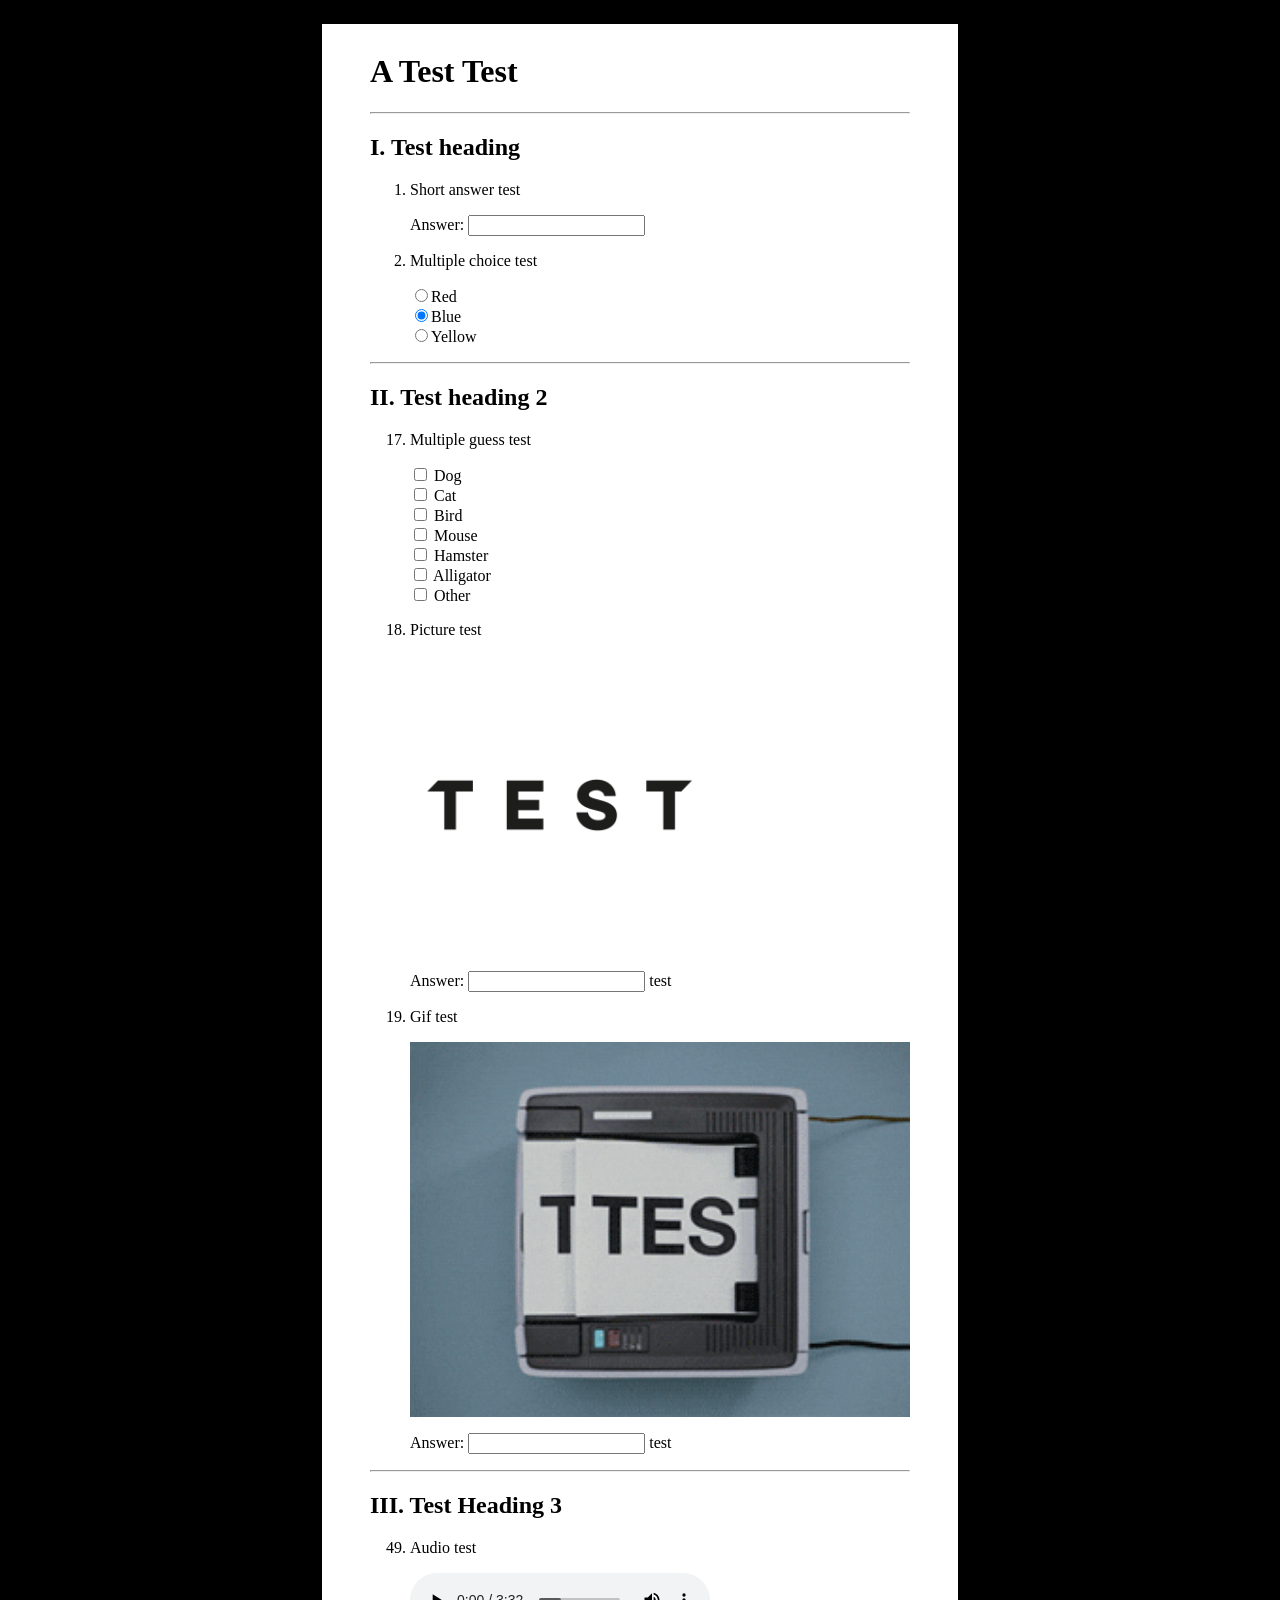
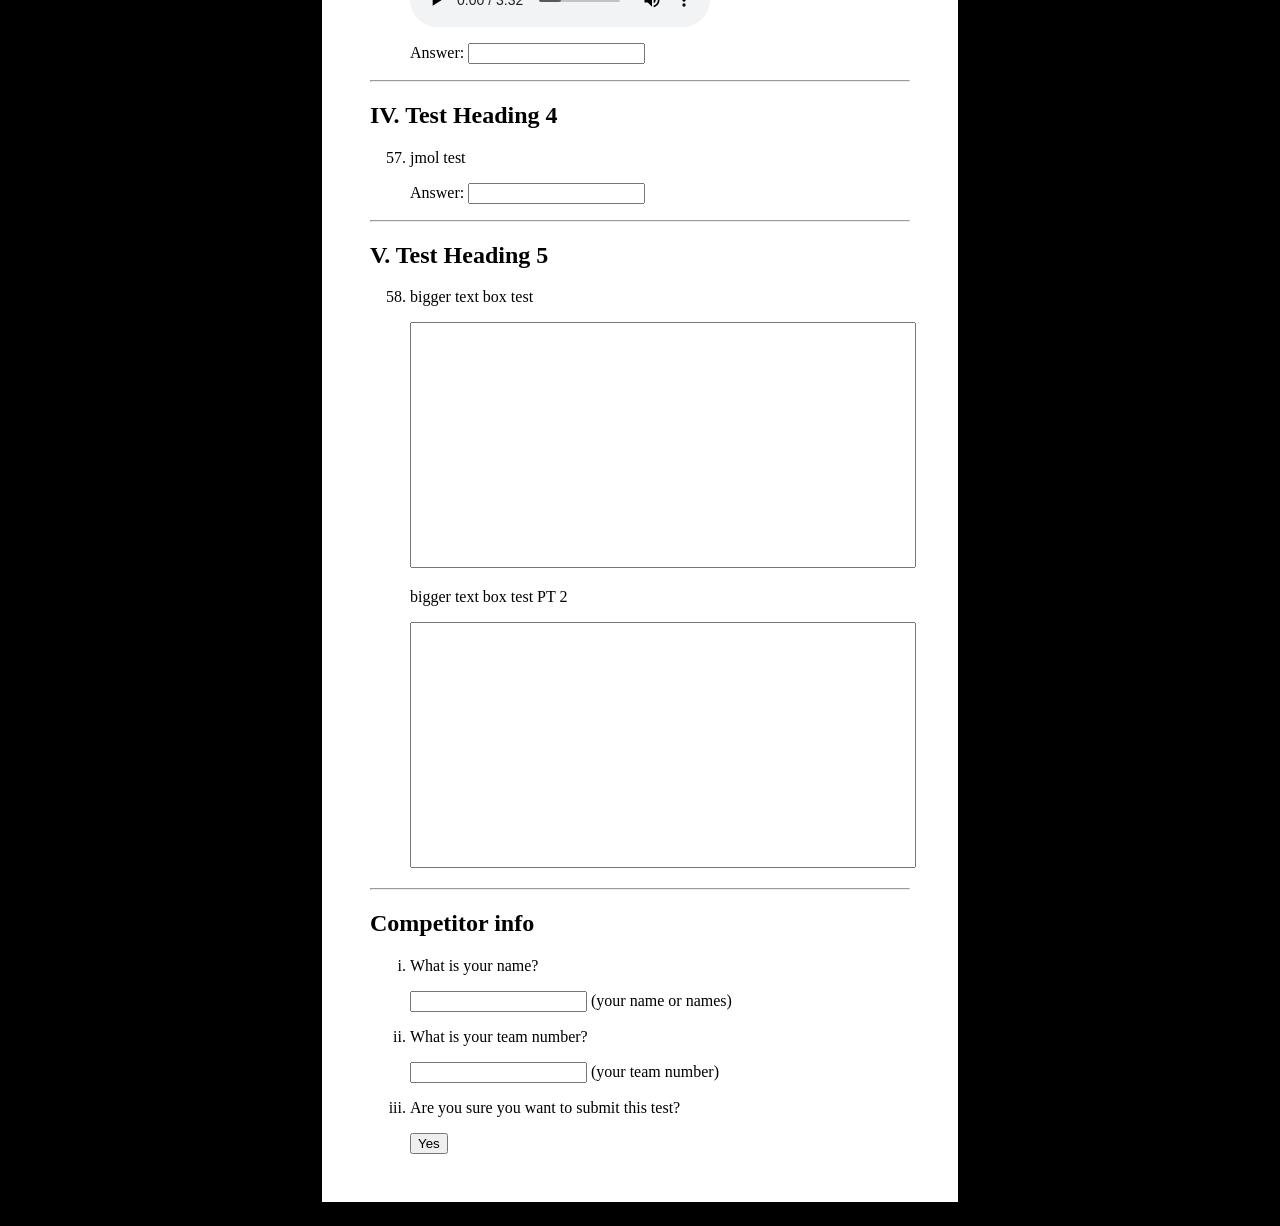
<file: index.html>
<!DOCTYPE html>
<html lang="en">
<head>
<meta charset="utf-8">
<title>A Test Test</title>
<meta name="author" content="Derek Li modified code of original author Em Zhan">
<meta name="description" content=
"A test test">
<link rel="shortcut icon" href="favicon.png" type="image/x-icon">
<link rel="stylesheet" href="style.css">

</head>
<body>
<main id="test">
<form method="get" id = "testform">

<h1>A Test Test</h1>
<hr>

<!-- Heading 1 / Part 1 -->

<h2>I. Test heading</h2>
<ol>
<li>

<p>Short answer test</p>
<label>Answer: <input type="text" name="ans"></label></li>
<li>

<p> Multiple choice test</p>
<input type="radio" name="ans" value="Red">Red<br>
<input type="radio" name="ans" value="Blue" checked>Blue<br>
<input type="radio" name="ans" value="Yellow">Yellow
</ol>

<!-- Heading 2 / Part 2 -->

<hr>
<h2>II. Test heading 2</h2>
<ol start="17">
<li>

<p>Multiple guess test </p>
<input type="checkbox" name="ans" value="Dog"> Dog<br>
<input type="checkbox" name="ans" value="Cat"> Cat<br>
<input type="checkbox" name="ans" value="Bird"> Bird<br>
<input type="checkbox" name="ans" value="Mouse"> Mouse<br>
<input type="checkbox" name="ans" value="Hamster"> Hamster<br>
<input type="checkbox" name="ans" value="Alligator"> Alligator<br>
<input type="checkbox" name="ans" value="Other"> Other
<li>

<p>Picture test</p>
<img src="./assets/test.png" alt="a headphone jack" width="300">
<label>Answer: <input type="text" name="ans"> test</label></li>
<li>

<p>Gif test</p>
<img src="./assets/test.gif" alt="test gif" width="500">
<label>Answer: <input type="text" name="ans"> test</label></li>
</ol>

<!-- Heading 3 / Part 3 -->

<hr>
<h2>III. Test Heading 3</h2>
<ol start="49">
<li>

<p>Audio test</p>
<audio controls="" src="./assets/test.mp3"></audio> 
<label>Answer: <input type="text" name="ans"></label></li>
</ol>

<!-- Heading 4 / Part 4 -->

<hr>
<h2>IV. Test Heading 4</h2>
<ol start="57">
<li>

<p>jmol test</p>
<script type="text/javascript" src="https://chemapps.stolaf.edu/jmol/jmol.php?pdbid=5keg&inline"></script>
<label>Answer: <input type="text" name="ans"></label></li>
</ol>

<!-- Heading 5 / Part 5 -->

<hr>
<h2>V. Test Heading 5</h2>
<ol start="58">
<li>

<p>bigger text box test</p>
<textarea rows="2" cols="25" name = "ans" form = "testform"></textarea>

<p>bigger text box test PT 2</p>
<textarea rows="2" cols="25" name = "ans" form = "testform"></textarea>
</ol>


<hr>
<h2>Competitor info</h2>
<ol type="i">
<li>
<p>What is your name?</p>
<label><input type="text" name="names"> (your name or
names)</label></li>
<li>
<p>What is your team number?</p>
<label><input type="text" name="team"> (your team
number)</label></li>
<li>
<p>Are you sure you want to submit this test?</p>
<input type="submit" value="Yes"></li>
</ol>
</form>

<!--ending page-->

</main>
<section id="thanks">
<h1>Thanks for taking this test!</h1>
<hr>
<p>If you have reached this page by accident, return to the test by
clicking the back button in your browser.</p>
<p>To finish submitting, copy the following URL and send it to your
test proctor:</p>
<textarea id="textarea" readonly></textarea>
<p>Please consider giving test feedback here:</p>
</section>

<script>
const url = document.URL;
const test = document.getElementById("test");
const thanks = document.getElementById("thanks");
const textarea = document.getElementById("textarea");

if (url.includes("?")) {
  test.style.display = "none";
  thanks.style.display = "block";
  textarea.value = url;
}
</script>
</body>
</html>
</file>
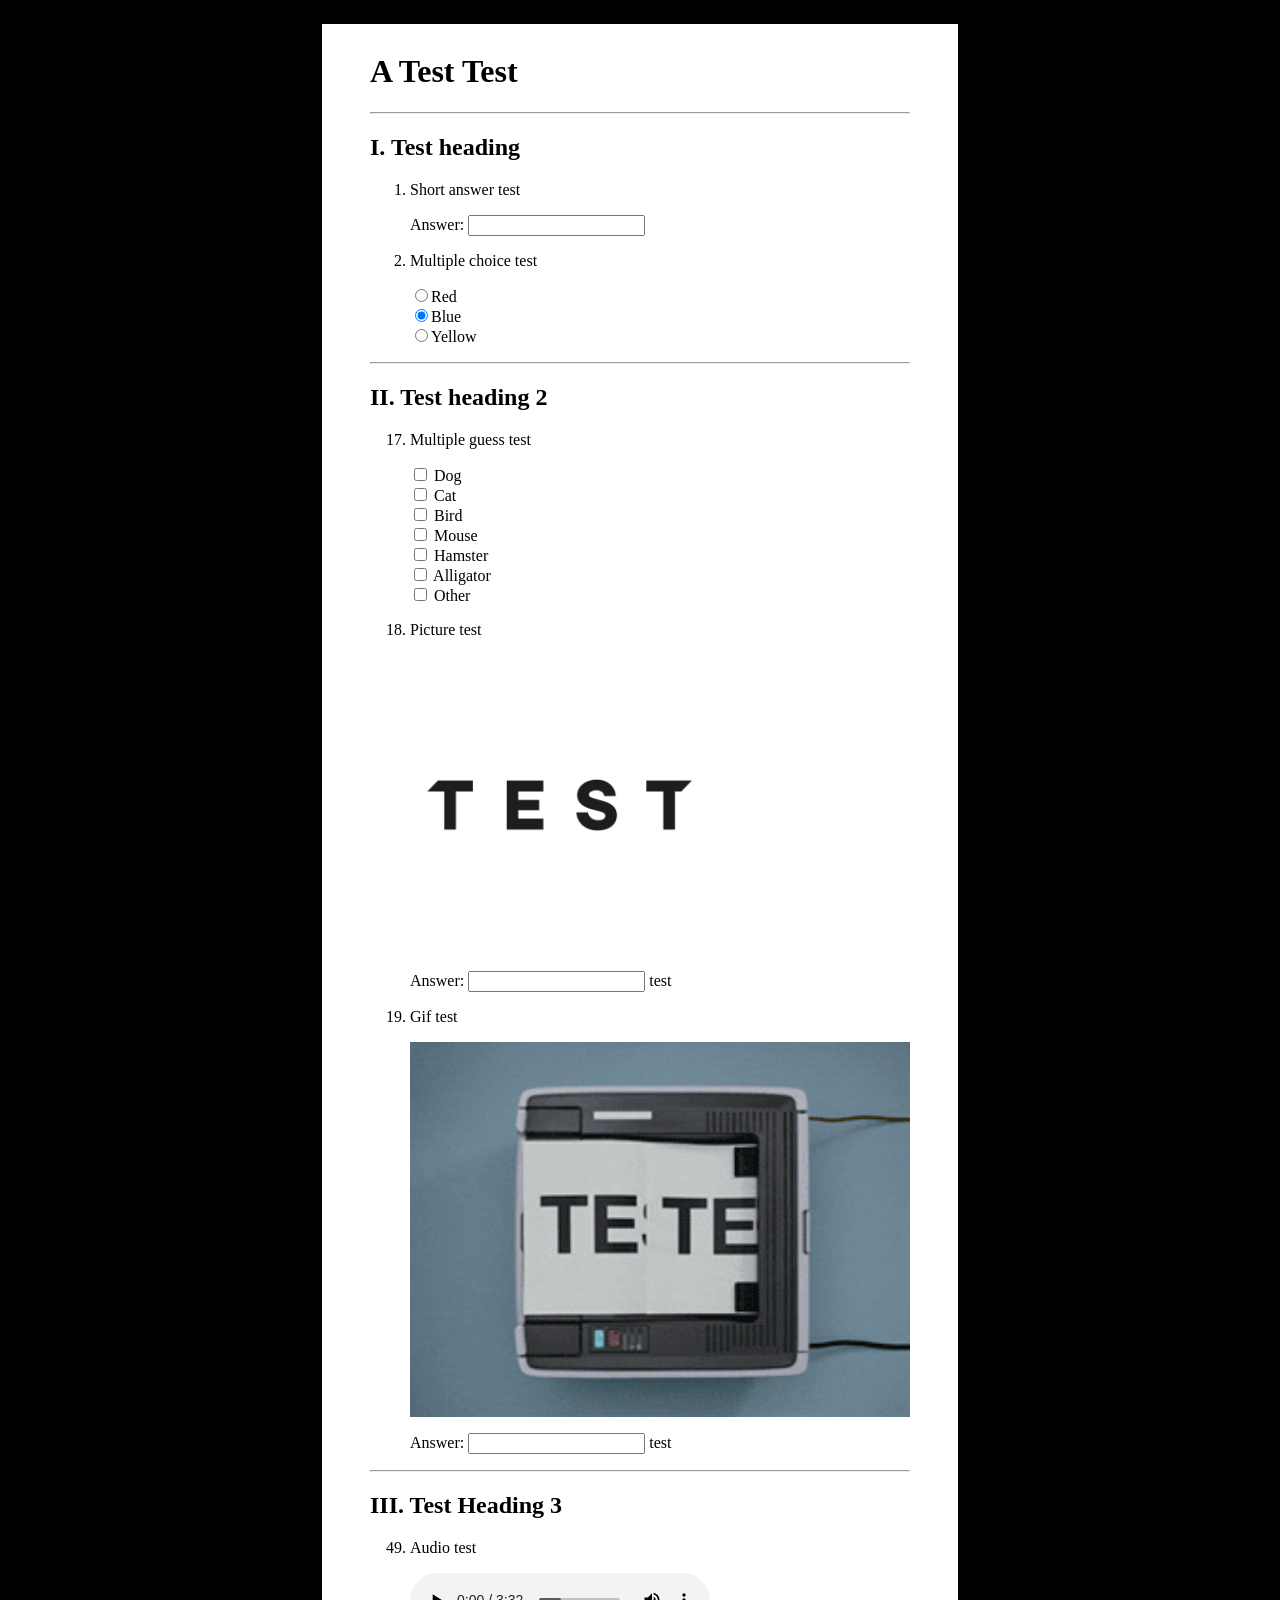
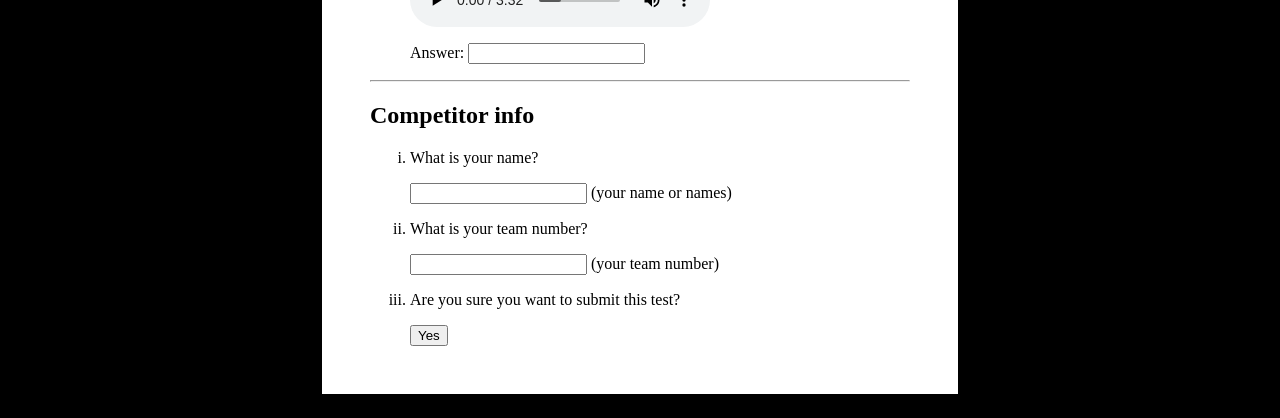
<file: test.html>
<!DOCTYPE html>
<html lang="en">
<head>
<meta charset="utf-8">
<title>A Test Test</title>
<meta name="author" content="Derek Li modified code of original author Em Zhan">
<meta name="description" content=
"A test test">
<link rel="shortcut icon" href="favicon.png" type="image/x-icon">
<link rel="stylesheet" href="style.css">

</head>
<body>
<main id="test">
<form method="get">

<h1>A Test Test</h1>
<hr>

<!-- Heading 1 / Part 1 -->

<h2>I. Test heading</h2>
<ol>
<li>

<p>Short answer test</p>
<label>Answer: <input type="text" name="ans"></label></li>
<li>

<p> Multiple choice test</p>
<input type="radio" name="ans" value="Red">Red<br>
<input type="radio" name="ans" value="Blue" checked>Blue<br>
<input type="radio" name="ans" value="Yellow">Yellow
</ol>

<!-- Heading 2 / Part 2 -->

<hr>
<h2>II. Test heading 2</h2>
<ol start="17">
<li>

<p>Multiple guess test </p>
<input type="checkbox" name="ans" value="Dog"> Dog<br>
<input type="checkbox" name="ans" value="Cat"> Cat<br>
<input type="checkbox" name="ans" value="Bird"> Bird<br>
<input type="checkbox" name="ans" value="Mouse"> Mouse<br>
<input type="checkbox" name="ans" value="Hamster"> Hamster<br>
<input type="checkbox" name="ans" value="Alligator"> Alligator<br>
<input type="checkbox" name="ans" value="Other"> Other
<li>

<p>Picture test</p>
<img src="./assets/test.png" alt="a headphone jack" width="300">
<label>Answer: <input type="text" name="ans"> test</label></li>
<li>

<p>Gif test</p>
<img src="./assets/test.gif" alt="test gif" width="500">
<label>Answer: <input type="text" name="ans"> test</label></li>
</ol>

<!-- Heading 3 / Part 3 -->

<hr>
<h2>III. Test Heading 3</h2>
<ol start="49">
<li>

<p>Audio test</p>
<audio controls="" src="./assets/test.mp3"></audio> <label>Answer:
<input type="text" name="ans"></label></li>
</ol>


<hr>
<h2>Competitor info</h2>
<ol type="i">
<li>
<p>What is your name?</p>
<label><input type="text" name="names"> (your name or
names)</label></li>
<li>
<p>What is your team number?</p>
<label><input type="text" name="team"> (your team
number)</label></li>
<li>
<p>Are you sure you want to submit this test?</p>
<input type="submit" value="Yes"></li>
</ol>
</form>

<!--ending page-->

</main>
<section id="thanks">
<h1>Thanks for taking this test!</h1>
<hr>
<p>If you have reached this page by accident, return to the test by
clicking the back button in your browser.</p>
<p>To finish submitting, copy the following URL and send it to your
test proctor:</p>
<textarea id="textarea" readonly></textarea>
<p>Please consider giving test feedback here:</p>
</section>

<script>
const url = document.URL;
const test = document.getElementById("test");
const thanks = document.getElementById("thanks");
const textarea = document.getElementById("textarea");

if (url.includes("?")) {
  test.style.display = "none";
  thanks.style.display = "block";
  textarea.value = url;
}
</script>
</body>
</html>
</file>
<file: style.css>
body {
  display: flex;
  justify-content: center;
  background-color: black;
}

main, section {
  max-width: 37.5em;
  padding: 0.5em 3em 2em;
  margin: 1em;
  background-color: white;
}

section {
  display: none;
}

img, audio {
  max-width: 100%;
  display: block;
  margin: 1em 0;
}

textarea {
  width: 100%;
  height: 18em;
  resize: none;
}

#textboxid
{
    height:200px;
    width: 100%;
}
</file>
